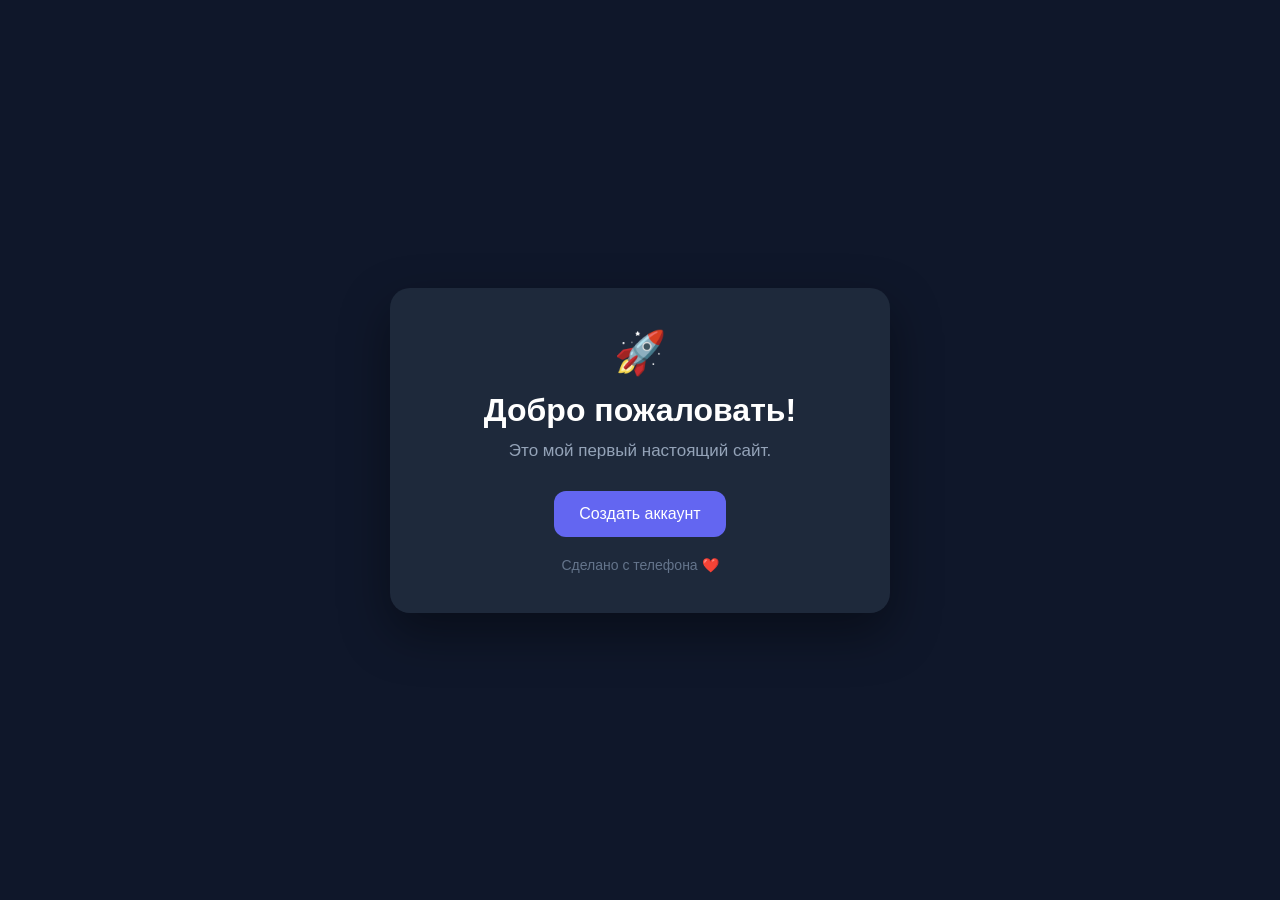
<file: index.html>
<!DOCTYPE html>
<html lang="ru">

<head>
    <meta charset="UTF-8">

    <meta name="viewport"
          content="width=device-width, initial-scale=1.0">

    <title>Мой сайт</title>

    <link rel="stylesheet" href="style.css">
</head>

<body>

    <div class="container">

        <div class="card">

            <div class="logo">
                🚀
            </div>

            <h1 class="title">
                Добро пожаловать!
            </h1>

            <p class="subtitle">
                Это мой первый настоящий сайт.
            </p>

            <a href="#" class="button">
                Создать аккаунт
            </a>

            <div class="footer">
                Сделано с телефона ❤️
            </div>

        </div>

    </div>

</body>

</html>
</file>
<file: style.css>
* {
    margin: 0;
    padding: 0;
    box-sizing: border-box;
}

body {
    font-family: Arial, sans-serif;
    background: #0f172a;
    color: white;
    min-height: 100vh;

    display: flex;
    justify-content: center;
    align-items: center;
}

.container {
    width: 90%;
    max-width: 500px;
    text-align: center;
}

.card {
    background: #1e293b;
    padding: 40px 25px;
    border-radius: 20px;
    box-shadow: 0 20px 50px rgba(0, 0, 0, 0.4);
}

.logo {
    font-size: 42px;
    margin-bottom: 15px;
}

.title {
    font-size: 32px;
    margin-bottom: 12px;
}

.subtitle {
    color: #94a3b8;
    font-size: 17px;
    margin-bottom: 30px;
}

.button {
    display: inline-block;
    background: #6366f1;
    color: white;
    text-decoration: none;
    border: none;
    padding: 14px 25px;
    border-radius: 12px;
    font-size: 16px;
    cursor: pointer;
    transition: 0.2s;
}

.button:hover {
    background: #818cf8;
    transform: translateY(-2px);
}

.footer {
    margin-top: 20px;
    color: #64748b;
    font-size: 14px;
}
input {
    display: block;
    width: 100%;
    padding: 14px;
    margin-bottom: 15px;

    background: #0f172a;
    color: white;

    border: 1px solid #334155;
    border-radius: 12px;

    font-size: 16px;
    outline: none;
}

input:focus {
    border-color: #6366f1;
}

#message {
    margin-top: 20px;
    color: #a5b4fc;
}

.footer a {
    color: #818cf8;
    text-decoration: none;
}
</file>
